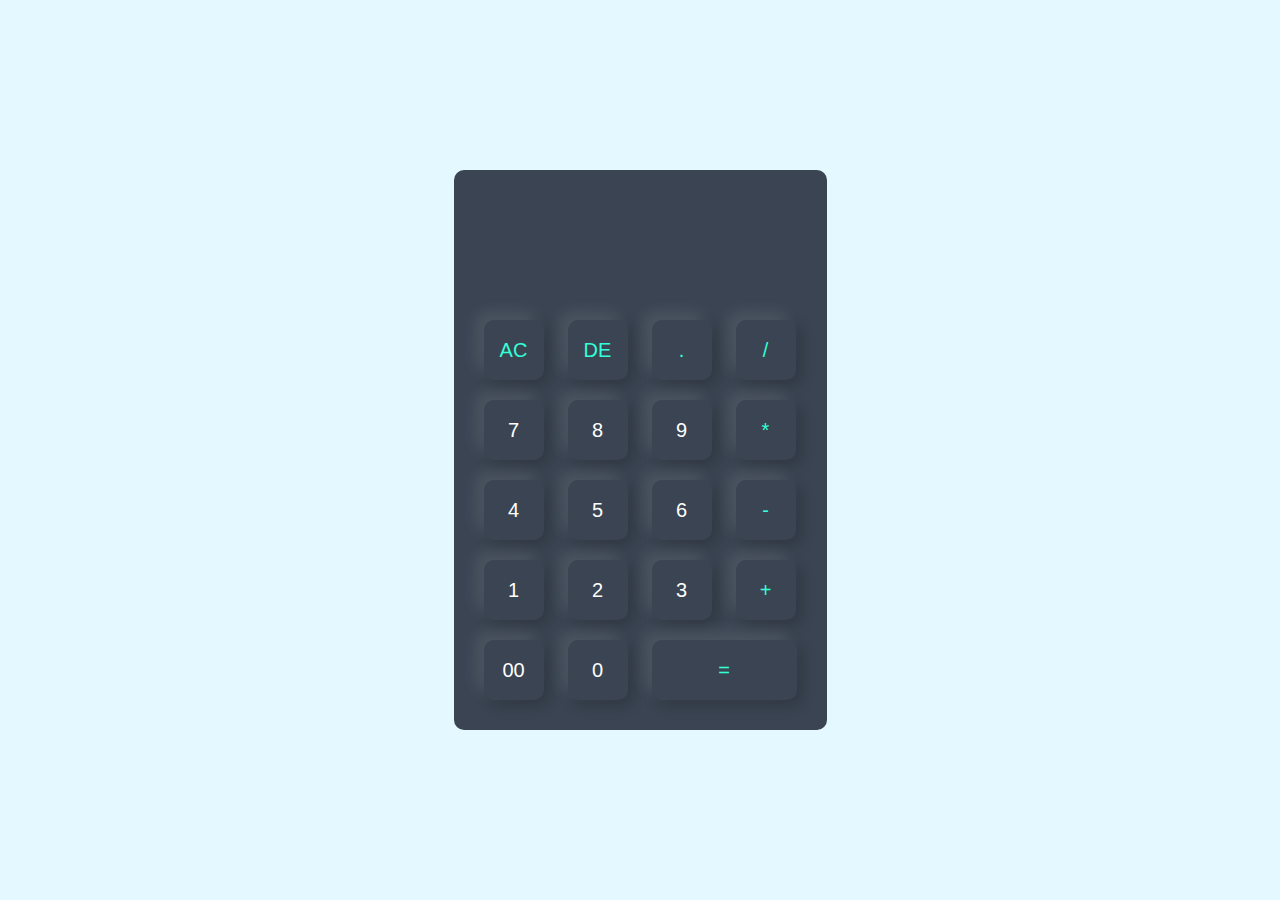
<file: Calculator/index.html>
<!DOCTYPE html>
<html lang="en">
<head>
    <meta charset="UTF-8">
    <meta name="viewport" content="width=device-width, initial-scale=1.0">
    <title>Calculator</title>
    <!-- <link rel="stylesheet" href="style.css">
     -->
    <link rel="stylesheet" href="styles.css">
    <link rel="shortcut icon" href="favicon.png" type="image/x-icon">

</head>
<body>
    
    <div class="main">
        <div class="calculator">
            <form>
                <div class = "display">
                    <input type="text" name = "display">
                </div>
                <div>
                    <input type="button" value = "AC" onclick="display.value = ' '" id="operator">
                    <input type="button" value = "DE" onclick="display.value = display.value.toString().slice(0,-1)" id="operator">
                    <input type="button" value = "." onclick="display.value += '.'" id="operator">
                    <input type="button" value = "/" onclick="display.value += '/'" id="operator">
                </div>

                <div>
                    <input type="button" value = "7" onclick="display.value += '7'">
                    <input type="button" value = "8" onclick="display.value += '8'">
                    <input type="button" value = "9" onclick="display.value += '9'" >
                    <input type="button" value = "*" onclick="display.value += '*'" id="operator">
                </div>

                <div>
                    <input type="button" value = "4" onclick="display.value += '4'">
                    <input type="button" value = "5" onclick="display.value += '5'">
                    <input type="button" value = "6" onclick="display.value += '6'">
                    <input type="button" value = "-" onclick="display.value += '-'" id="operator">
                </div>

                <div>
                    <input type="button" value = "1" onclick="display.value += '1'">
                    <input type="button" value = "2" onclick="display.value += '2'">
                    <input type="button" value = "3" onclick="display.value += '3'">
                    <input type="button" value = "+" onclick="display.value += '+'" id="operator">
                </div>

                <div>
                    <input type="button" value = "00" onclick="display.value += '00'">
                    <input type="button" value = "0" onclick="display.value += '0'">
                    <input type="button" value = "=" id="equal" onclick="display.value=eval(display.value)">
                    
                </div>
            </form>
        </div>

    </div>
</body>
</html>
</file>
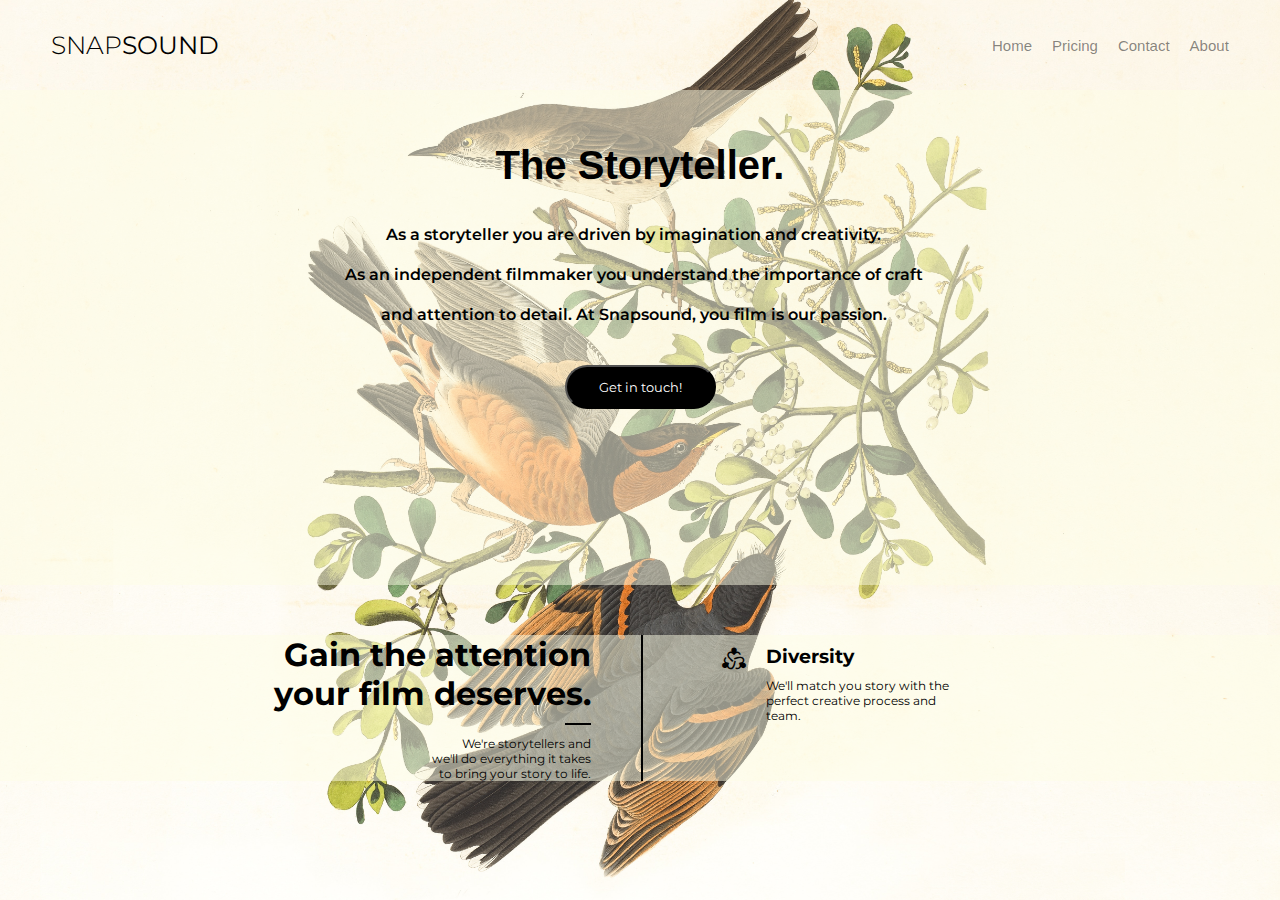
<file: Landing page 3/index.html>
<!DOCTYPE html>
<html lang="en">
<head>
    <meta charset="UTF-8">
    <meta name="viewport" content="width=device-width, initial-scale=1.0">
    <title>Welcome!</title>
    <link rel="stylesheet" href="style.css">
    <link rel="shortcut icon" href="icons8-film.gif" type="image/x-icon">
    <link rel="stylesheet" href="https://fonts.googleapis.com/css2?family=Material+Symbols+Sharp:opsz,wght,FILL,GRAD@48,400,1,-25" />
    <link rel="stylesheet" href="https://fonts.googleapis.com/css2?family=Material+Symbols+Sharp:opsz,wght,FILL,GRAD@20..48,100..700,0..1,-50..200" />
    <link rel="stylesheet" href="https://fonts.googleapis.com/css2?family=Material+Symbols+Sharp:opsz,wght,FILL,GRAD@20..48,100..700,0..1,-50..200" />
    <!-- <link rel="stylesheet" href="https://fonts.googleapis.com/css2?family=Material+Symbols+Outlined:opsz,wght,FILL,GRAD@20..48,100..700,0..1,-50..200" /> -->
</head>
<body>
    <div id="main">
        <div id="nav">
        <h3><b>Snap</b>Sound</h3>
        <div id="links">
            <a href="">Home</a>
            <a href="">Pricing</a>
            <a href="">Contact</a>
            <a href="">About</a>
        </div>
    </div>
        <div id="header">
            <h1>The Storyteller.</h1>
            <p>As a storyteller you are driven by imagination and creativity.<br>As an independent filmmaker you understand the importance of craft<br>and attention to detail. At Snapsound, you film is our passion.</p>
            <button>Get in touch!</button>
        </div>

        <div id="illustration">
            <!-- <img src="illus2.jpg" alt=""> -->
        </div>
        <div id="details">
            <div id="dleft">
                <h1>Gain the attention<br>your film deserves.</h1>
                <div id="smline"></div>
                   <p>We're storytellers and<br>we'll do everything it takes<br>to bring your story to life.</p>
                
            </div>
            <div id="dright">
                <div class="feature">
                    <span class="material-symbols-sharp">
                        diversity_2
                        </span>
                        <!-- <span class="material-symbols-sharp">
                            conversion_path
                            </span>
             -->
                    <div class="fdets">
                        <h3>Diversity</h3>
                        <p>We'll match you story with the perfect creative process and team.</p>
                        <!-- <h3 style="padding-top: 10px;">another heading</h3>
                        <p>Lorem ipsum dolor sit amet consectetur adipisicing elit. Ipsam, at.</p>
                        <h3 style="padding-top: 10px;">third heading</h3>
                        <p>Lorem ipsum dolor sit amet consectetur adipisicing elit. Ipsam, at.</p>
                    -->
                    </div>
                </div>
            </div>
        </div>
    </div>
</body>
</html>
</file>
<file: Calculator/style.css>
*{
    margin : 0;
    padding:0;
    box-sizing: border-box;

}
#main{
    width : 100%;
    height: 100%;
    background-color: black;
}
</file>
<file: Calculator/styles.css>
*{
    margin : 0;
    padding:0;
    box-sizing: border-box;

}
.main{
    width : 100%;
    height: 100vh;
    background-color: #e3f9ff;
    display:flex;
    align-items: center;
    justify-content: center;
}

.calculator{
    background-color: #3a4452;
    padding : 20px;
    border-radius: 10px;
}

.calculator form input{
    border: 0;
    outline: 0;
    width : 60px;
    height : 60px;
    border-radius: 10px;
    box-shadow: -8px -8px 15px rgba(255,255,255,0.1),5px 5px 15px rgba(0,0,0,0.2);
    background: transparent;
    font-size: 20px;
    color: white;
    cursor: pointer;
    margin: 10px;
}

form .display{
    display: flex;
    justify-content: flex-end;
    margin:20px 0;
}

form .display input{
text-align: right;
flex : 1;
font-size: 45px;
box-shadow: none;
}

#equal{
    width : 145px;
    color: #33ffd8;
}

#operator{
   color: #33ffd8; 
}
</file>
<file: Landing page 3/style.css>
@import url('https://fonts.googleapis.com/css2?family=Montserrat:wght@200;400;500;600;800&family=Poppins:wght@600;800&display=swap');

* {
    margin: 0%;
    padding: 0%;
    box-sizing: border-box;
    font-family: 'Montserrat', sans-serif;
}

html,
body {
    height: 100%;
    width: 100%;

}

#main {
    height: 100%;
    width: 100%;
    background-image: url("illus2.jpg");
    background-repeat: no-repeat;
    background-position: center;
    background-size: 100%
}

#header {
    height: 55vh;
    width: 100%;
    /* background-color: rgba(250, 235, 215, 0.662); */
    background-color: #fefee680;
    text-align: center;
    /* text-justify: center; */
    justify-content: center;
    /* flex-direction: column; */
    padding-top: 55px;
    line-height: 40px;
    /* color: aliceblue; */
    font-weight: 600;

}

#nav {
    width: 100%;
    height: 10%;
    /* background-color: #fefee6; */
    display: flex;
    justify-content: space-between;
    align-items: center;
    padding: 0 4vw;

}

#nav h3 {
    text-transform: uppercase;
    font-weight: 400;
    font-size: 25px;

}

#nav #links {
    display: flex;
    gap: 20px;

}

#links a {
    text-decoration: none;
    font-weight: 400;
    font-size: 13px;
    font-size: 15px;
    font-family: 'Segoe UI', Tahoma, Geneva, Verdana, sans-serif;
    color: rgba(0, 0, 0, 0.479);

}

#links a:hover {
    text-decoration: underline;
}

#nav b {
    font-weight: 300;
}

#header p {
    text-align: center;
    /* justify-content: center; */
    width: 90%;
    padding-left: 9%;
    margin: 30px 0px;

}

#header h1 {
    font-family: 'Segoe UI', Tahoma, Geneva, Verdana, sans-serif;
    font-size: 40px;
}

#header button {
    padding: 12px 32px;
    background-color: #000;
    color: white;
    border-radius: 100px;
}

#illus {
    width: 100%;
}

#illus img {
    width: 100%;
}

#details {
    width: 100%;
    
    display: flex;
    justify-content: center;
    background-color: #fefee680;
    margin-top: 50px;
    /* padding-bottom: 10px; */
    padding: 20vw, 10vw;
    justify-content: space-between;
    padding-left: 55px;
}

#details #dleft {
    width: 48%;
    text-align: right;
    border-right: 2px solid black;
    padding-right: 50px;
    display: flex;
    flex-direction: column;
    align-items: flex-end;

}

#details #dleft #smline {
    width: 5%;
    height: 2px;
    background-color: black;
    margin: 10px 0;

}

#details #dleft p {
    width: 40%;
    font-size: 12px;
    text-align: right;
    padding-top: 1px;
}

#details #dleft {
    width: 48%;
    padding-left: 20px;

}

#dright .feature {
    display: flex;
    gap: 20px;
    padding-right: 120px;

}

.feature p {
    margin-top: 10px;
    font-size: 12px;
    width: 50%;
}


/* .material-symbols-outlined {
  font-variation-settings:
  'FILL' 0,
  'wght' 400,
  'GRAD' -25,
  'opsz' 48
} */

#dright{
    padding-top: 10px;
    /* padding-left: 20px; */
}

.material-symbols-sharp {
    padding-top: 2px;
    font-variation-settings:
        'FILL' 1,
        'wght' 400,
        'GRAD' -25,
        'opsz' 48
}



/* .material-symbols-sharp {
    display: flex;
    flex-direction: column;
  font-variation-settings:
  'FILL' 1,
  'wght' 400,
  'GRAD' -25,
  'opsz' 48
  
} */
</file>
